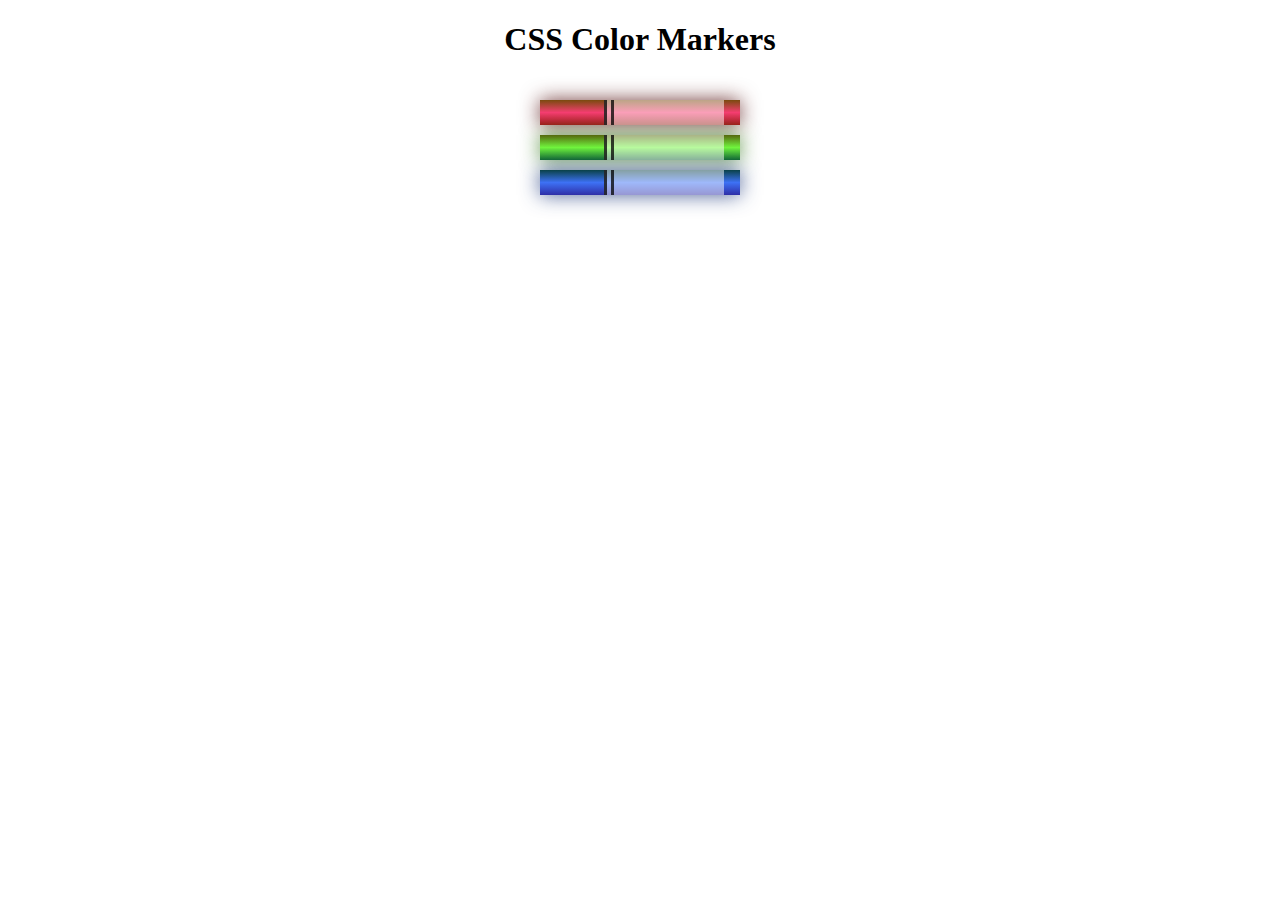
<file: Phase 1/3. Learn CSS Colors By Building a Set of Colored Markers/index.html>
<!DOCTYPE html>
<html lang="en">
  <head>
    <meta charset="utf-8">
    <meta name="viewport" content="width=device-width, initial-scale=1.0">
    <title>Colored Markers</title>
    <link rel="stylesheet" href="styles.css">
  </head>
  <body>
    <h1>CSS Color Markers</h1>
    <div class="container">
      <div class="marker red">
        <div class="cap"></div>
        <div class="sleeve"></div>
      </div>
      <div class="marker green">
        <div class="cap"></div>
        <div class="sleeve"></div>
      </div>
      <div class="marker blue">
        <div class="cap"></div>
        <div class="sleeve"></div>
      </div>
    </div>
  </body>
</html>
</file>
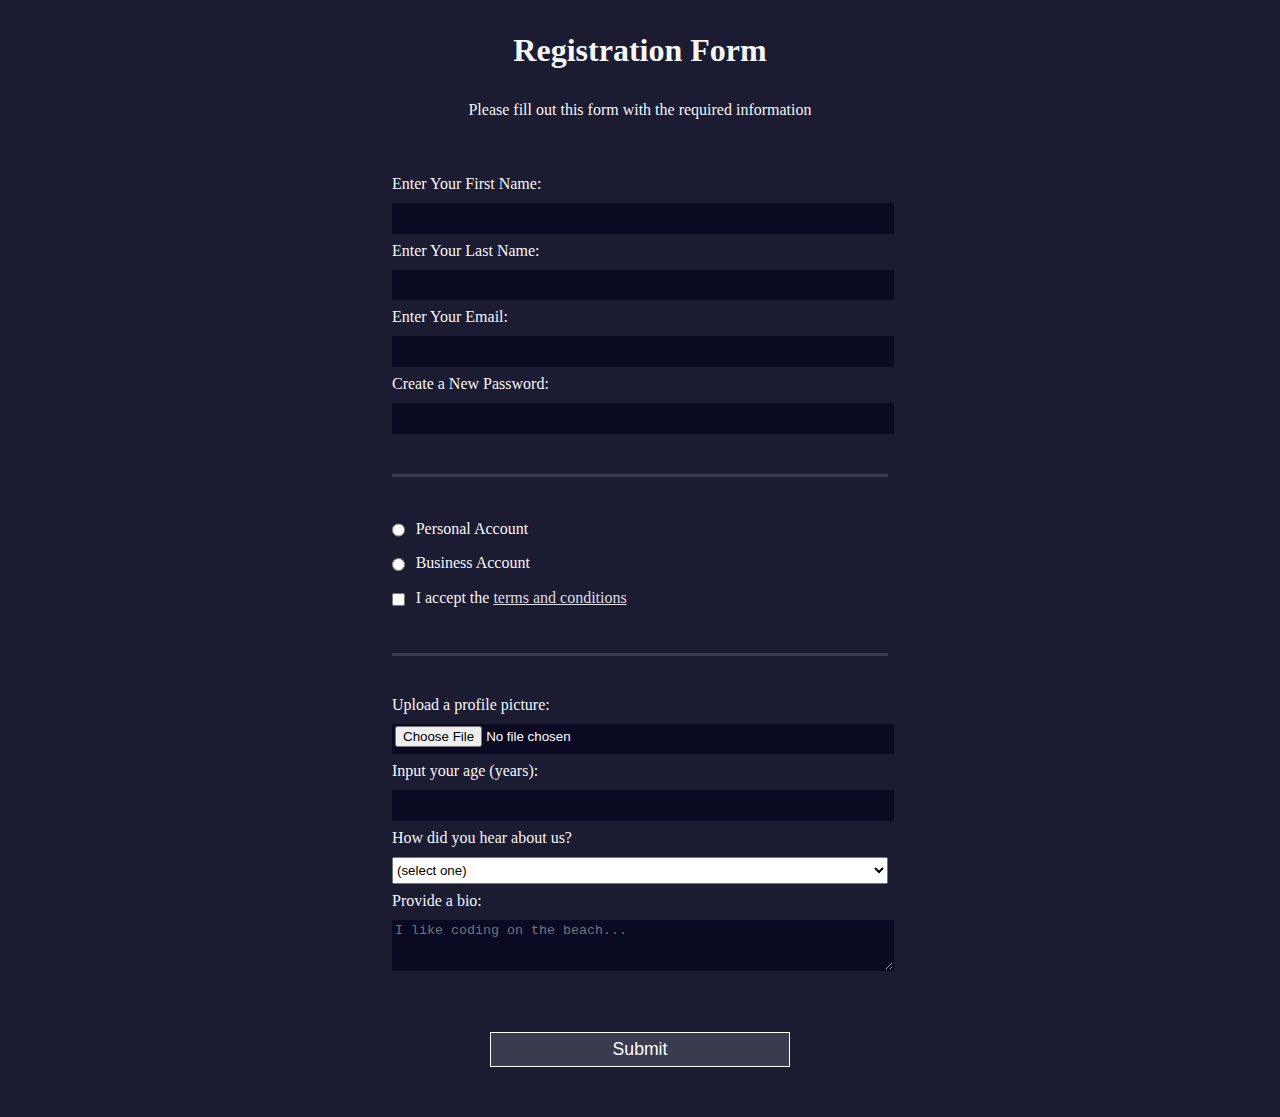
<file: Phase 1/4. Learn HTML Forms By Building A Registration Form/index.html>
<!DOCTYPE html>
<html lang="en">
  <head>
    <meta charset="UTF-8">
    <title>Registration Form</title>
    <link rel="stylesheet" href="styles.css" />
  </head>
  <body>
    <h1>Registration Form</h1>
    <p>Please fill out this form with the required information</p>
    <form method="post" action='https://register-demo.freecodecamp.org'>
      <fieldset>
        <label for="first-name">Enter Your First Name: <input id="first-name" name="first-name" type="text" required /></label>
        <label for="last-name">Enter Your Last Name: <input id="last-name" name="last-name" type="text" required /></label>
        <label for="email">Enter Your Email: <input id="email" name="email" type="email" required /></label>
        <label for="new-password">Create a New Password: <input id="new-password" name="new-password" type="password" pattern="[a-z0-5]{8,}" required /></label>
      </fieldset>
      <fieldset>
        <label for="personal-account"><input id="personal-account" type="radio" name="account-type" class="inline" /> Personal Account</label>
        <label for="business-account"><input id="business-account" type="radio" name="account-type" class="inline" /> Business Account</label>
        <label for="terms-and-conditions">
          <input id="terms-and-conditions" type="checkbox" required name="terms-and-conditions" class="inline" /> I accept the <a href="https://www.freecodecamp.org/news/terms-of-service/">terms and conditions</a>
        </label>
      </fieldset>
      <fieldset>
        <label for="profile-picture">Upload a profile picture: <input id="profile-picture" type="file" name="file" /></label>
        <label for="age">Input your age (years): <input id="age" type="number" name="age" min="13" max="120" /></label>
        <label for="referrer">How did you hear about us?
          <select id="referrer" name="referrer">
            <option value="">(select one)</option>
            <option value="1">freeCodeCamp News</option>
            <option value="2">freeCodeCamp YouTube Channel</option>
            <option value="3">freeCodeCamp Forum</option>
            <option value="4">Other</option>
          </select>
        </label>
        <label for="bio">Provide a bio:
          <textarea id="bio" name="bio" rows="3" cols="30" placeholder="I like coding on the beach..."></textarea>
        </label>
      </fieldset>
      <input type="submit" value="Submit" />
    </form>
  </body>
</html>
</file>
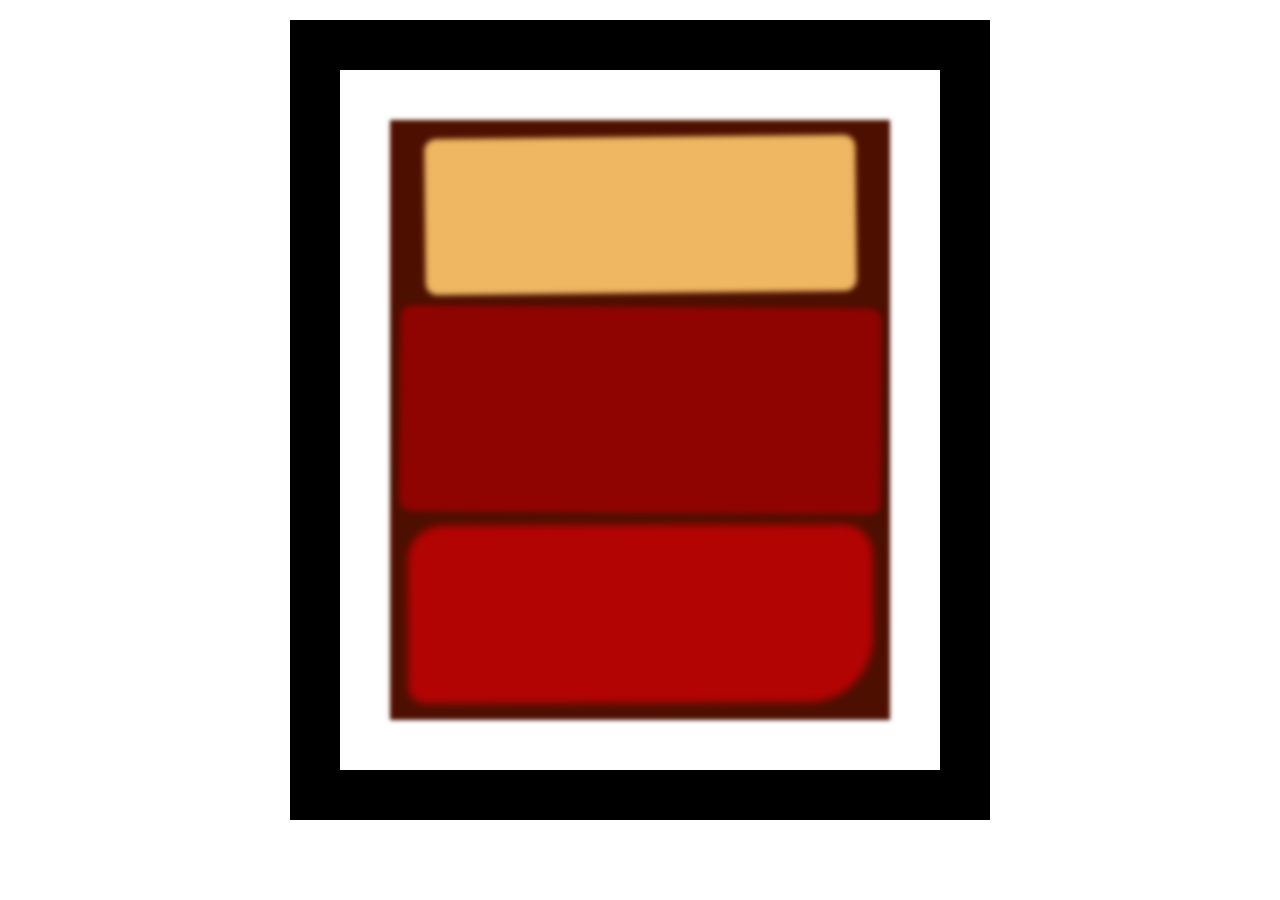
<file: Phase 2/1. Learn the CSS Box Model by Building a Rothko Painting/index.html>
<!DOCTYPE html>
<html lang="en">
  <head>
    <meta charset="UTF-8">
    <title>Rothko Painting</title>
    <link href="./styles.css" rel="stylesheet">
  </head>
  <body>
    <div class="frame">
      <div class="canvas">
        <div class="one"></div>
        <div class="two"></div>
        <div class="three"></div>
      </div>
    </div>
  </body>
</html>
</file>
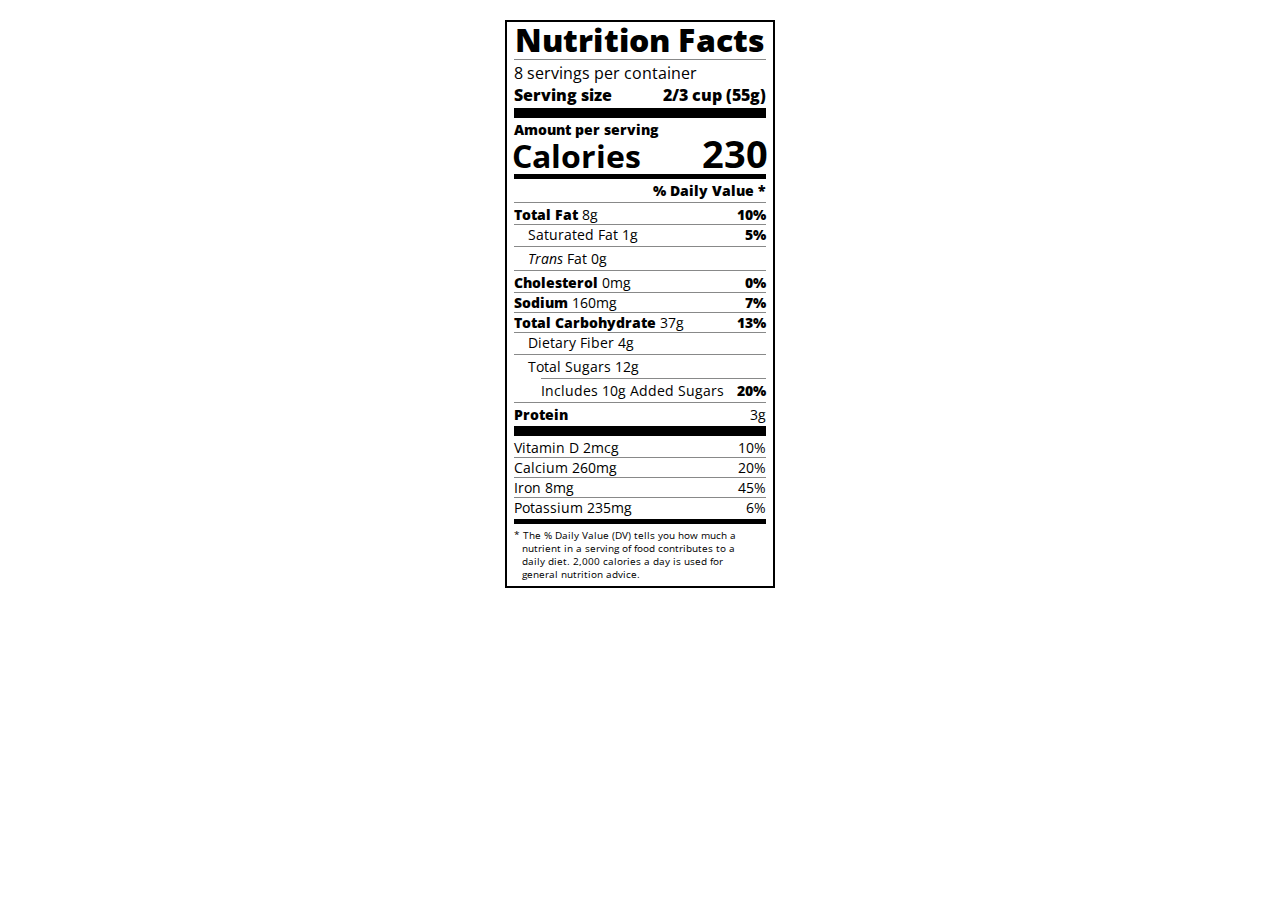
<file: Phase 2/3. Learn Typography by Building a Nutrition Label/index.html>
<!DOCTYPE html>
<html lang="en">

<head>
  <meta charset="UTF-8">
  <title>Nutrition Label</title>
  <link href="https://fonts.googleapis.com/css?family=Open+Sans:400,700,800" rel="stylesheet">
  <link href="./styles.css" rel="stylesheet">
</head>

<body>
  <div class="label">
    <header>
      <h1 class="bold">Nutrition Facts</h1>
      <div class="divider"></div>
      <p>8 servings per container</p>
      <p class="bold">Serving size <span>2/3 cup (55g)</span></p>
    </header>
    <div class="divider large"></div>
    <div class="calories-info">
      <div class="left-container">
        <h2 class="bold small-text">Amount per serving</h2>
        <p>Calories</p>
      </div>
      <span>230</span>
    </div>
    <div class="divider medium"></div>
    <div class="daily-value small-text">
      <p class="bold right no-divider">% Daily Value *</p>
      <div class="divider"></div>
      <p><span><span class="bold">Total Fat</span> 8g</span> <span class="bold">10%</span></p>
      <p class="indent no-divider">Saturated Fat 1g <span class="bold">5%</span></p>
      <div class="divider"></div>
      <p class="indent no-divider"><span><i>Trans</i> Fat 0g</span></p>
      <div class="divider"></div>
      <p><span><span class="bold">Cholesterol</span> 0mg</span> <span class="bold">0%</span></p>
      <p><span><span class="bold">Sodium</span> 160mg</span> <span class="bold">7%</span></p>
      <p><span><span class="bold">Total Carbohydrate</span> 37g</span> <span class="bold">13%</span></p>
      <p class="indent no-divider">Dietary Fiber 4g</p>
      <div class="divider"></div>
      <p class="indent no-divider">Total Sugars 12g</p>
      <div class="divider double-indent"></div>
      <p class="double-indent no-divider">Includes 10g Added Sugars <span class="bold">20%</span>
      <div class="divider"></div>
      <p class="no-divider"><span class="bold">Protein</span> 3g</p>
      <div class="divider large"></div>
      <p>Vitamin D 2mcg <span>10%</span></p>
      <p>Calcium 260mg <span>20%</span></p>
      <p>Iron 8mg <span>45%</span></p>
      <p class="no-divider">Potassium 235mg <span>6%</span></p>
    </div>
    <div class="divider medium"></div>
    <p class="note">* The % Daily Value (DV) tells you how much a nutrient in a serving of food contributes to a daily
      diet. 2,000 calories a day is used for general nutrition advice.</p>
  </div>
</body>
</html>
</file>
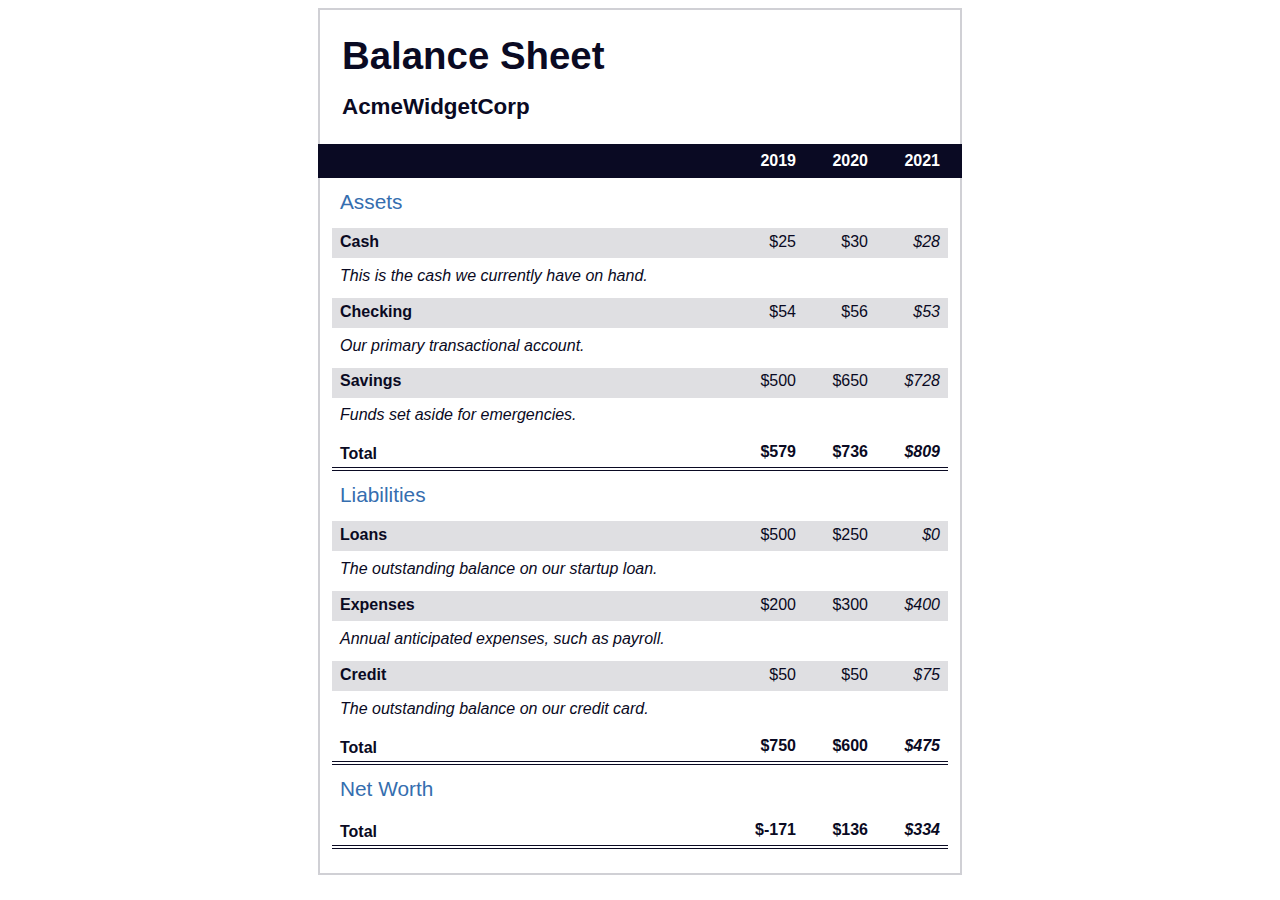
<file: Phase 3/1. Learn More About CSS Pseudo Selectors By Building A Balance Sheet/index.html>
<!DOCTYPE html>
<html lang="en">
  <head>
    <meta charset="UTF-8">
    <meta name="viewport" content="width=device-width, initial-scale=1.0">
    <title>Balance Sheet</title>
    <link rel="stylesheet" href="styles.css">
  </head>
  <body>
    <main>
      <section>
        <h1>
          <span class="flex">
            <span>AcmeWidgetCorp</span>
            <span>Balance Sheet</span>
          </span>
        </h1>
        <div id="years" aria-hidden="true">
          <span class="year">2019</span>
          <span class="year">2020</span>
          <span class="year">2021</span>
        </div>
        <div class="table-wrap">
          <table>
            <caption>Assets</caption>
            <thead>
              <tr>
                <td></td>
                <th><span class="sr-only year">2019</span></th>
                <th><span class="sr-only year">2020</span></th>
                <th class="current"><span class="sr-only year">2021</span></th>
              </tr>
            </thead>
            <tbody>
              <tr class="data">
                <th>Cash <span class="description">This is the cash we currently have on hand.</span></th>
                <td>$25</td>
                <td>$30</td>
                <td class="current">$28</td>
              </tr>
              <tr class="data">
                <th>Checking <span class="description">Our primary transactional account.</span></th>
                <td>$54</td>
                <td>$56</td>
                <td class="current">$53</td>
              </tr>
              <tr class="data">
                <th>Savings <span class="description">Funds set aside for emergencies.</span></th>
                <td>$500</td>
                <td>$650</td>
                <td class="current">$728</td>
              </tr>
              <tr class="total">
                <th>Total <span class="sr-only">Assets</span></th>
                <td>$579</td>
                <td>$736</td>
                <td class="current">$809</td>
              </tr>
            </tbody>
          </table>
          <table>
            <caption>Liabilities</caption>
            <thead>
              <tr>
              <td></td>
              <th><span class="sr-only">2019</span></th>
              <th><span class="sr-only">2020</span></th>
              <th><span class="sr-only">2021</span></th>
              </tr>
            </thead>
            <tbody>
              <tr class="data">
                <th>Loans <span class="description">The outstanding balance on our startup loan.</span></th>
                <td>$500</td>
                <td>$250</td>
                <td class="current">$0</td>
              </tr>
              <tr class="data">
                <th>Expenses <span class="description">Annual anticipated expenses, such as payroll.</span></th>
                <td>$200</td>
                <td>$300</td>
                <td class="current">$400</td>
              </tr>
              <tr class="data">
                <th>Credit <span class="description">The outstanding balance on our credit card.</span></th>
                <td>$50</td>
                <td>$50</td>
                <td class="current">$75</td>
              </tr>
              <tr class="total">
                <th>Total <span class="sr-only">Liabilities</span></th>
                <td>$750</td>
                <td>$600</td>
                <td class="current">$475</td>
              </tr>
            </tbody>
          </table>
          <table>
            <caption>Net Worth</caption>
            <thead>
              <tr>
              <td></td>
              <th><span class="sr-only">2019</span></th>
              <th><span class="sr-only">2020</span></th>
              <th><span class="sr-only">2021</span></th>
              </tr>
            </thead>
            <tbody>
              <tr class="total">
                <th>Total <span class="sr-only">Net Worth</span></th>
                <td>$-171</td>
                <td>$136</td>
                <td class="current">$334</td>
              </tr>
            </tbody>
          </table>
        </div>
      </section>
    </main>
  </body>
</html>
</file>
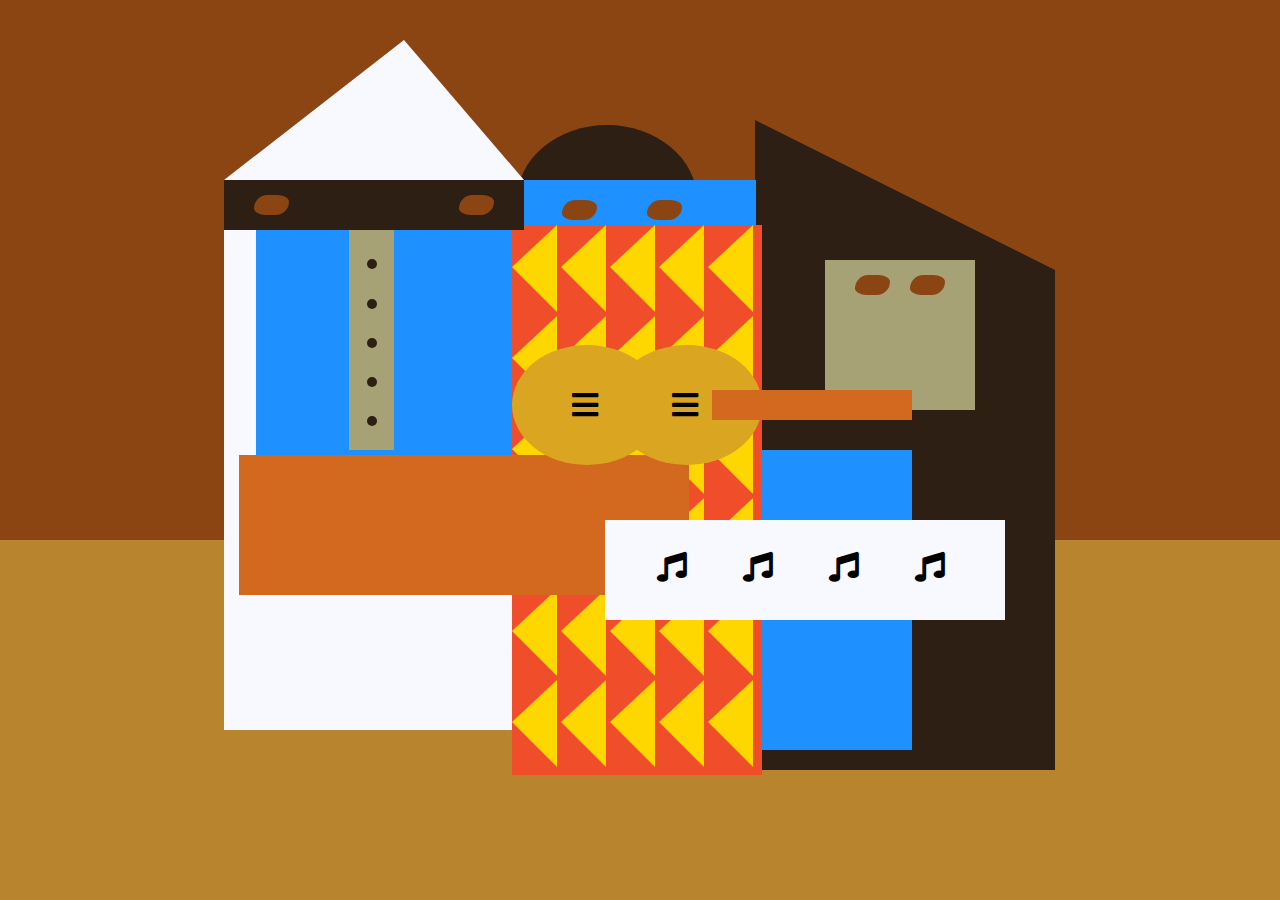
<file: Phase 3/2. Learn Intermediate CSS by Building a Picasso Painting/index.html>
<!DOCTYPE html>
<html lang="en">
  <head>
    <meta charset="utf-8">
    <title>Picasso Painting</title>
    <link rel="stylesheet" href="./styles.css" />
    <link rel="stylesheet" href="https://use.fontawesome.com/releases/v5.8.2/css/all.css">
  </head>
  <body>
    <div id="back-wall"></div>
    <div class="characters">
      <div id="offwhite-character">
        <div id="white-hat"></div>
        <div id="black-mask">
          <div class="eyes left"></div>
          <div class="eyes right"></div>
        </div>
        <div id="gray-instrument">
          <div class="black-dot"></div>
          <div class="black-dot"></div>
          <div class="black-dot"></div>
          <div class="black-dot"></div>
          <div class="black-dot"></div>
        </div>
        <div id="tan-table"></div>
      </div>
      <div id="black-character">
        <div id="black-hat"></div>
        <div id="gray-mask">
          <div class="eyes left"></div>
          <div class="eyes right"></div>
        </div>
        <div id="white-paper">
          <i class="fas fa-music"></i>
          <i class="fas fa-music"></i>
          <i class="fas fa-music"></i>
          <i class="fas fa-music"></i>
        </div>
      </div>
      <div class="blue" id="blue-left"></div>
      <div class="blue" id="blue-right"></div>
      <div id="orange-character">
        <div id="black-round-hat"></div>
        <div id="eyes-div">
          <div class="eyes left"></div>
          <div class="eyes right"></div>
        </div>
        <div id="triangles">
          <div class="triangle"></div>
          <div class="triangle"></div>
          <div class="triangle"></div>
          <div class="triangle"></div>
          <div class="triangle"></div>
          <div class="triangle"></div>
          <div class="triangle"></div>
          <div class="triangle"></div>
          <div class="triangle"></div>
          <div class="triangle"></div>
          <div class="triangle"></div>
          <div class="triangle"></div>
          <div class="triangle"></div>
          <div class="triangle"></div>
          <div class="triangle"></div>
          <div class="triangle"></div>
          <div class="triangle"></div>
          <div class="triangle"></div>
          <div class="triangle"></div>
          <div class="triangle"></div>
          <div class="triangle"></div>
          <div class="triangle"></div>
          <div class="triangle"></div>
          <div class="triangle"></div>
          <div class="triangle"></div>
          <div class="triangle"></div>
          <div class="triangle"></div>
          <div class="triangle"></div>
          <div class="triangle"></div>
          <div class="triangle"></div>
        </div>
        <div id="guitar">
          <div class="guitar" id="guitar-left">
            <i class="fas fa-bars"></i>
          </div>
          <div class="guitar" id="guitar-right">
            <i class="fas fa-bars"></i>
          </div>
          <div id="guitar-neck"></div>
        </div>
      </div>
    </div>
  </body>
</html>
</file>
<file: Phase 1/3. Learn CSS Colors By Building a Set of Colored Markers/styles.css>
h1 {
  text-align: center;
}

.container {
  background-color: rgb(255, 255, 255);
  padding: 10px 0;
}

.marker {
  width: 200px;
  height: 25px;
  margin: 10px auto;
}

.cap {
  width: 60px;
  height: 25px;
}

.sleeve {
  width: 110px;
  height: 25px;
  background-color: rgba(255, 255, 255, 0.5);
  border-left: 10px double rgba(0, 0, 0, 0.75);
}

.cap, .sleeve {
  display: inline-block;
}

.red {
  background: linear-gradient(rgb(122, 74, 14), rgb(245, 62, 113), rgb(162, 27, 27));
  box-shadow: 0 0 20px 0 rgba(83, 14, 14, 0.8);
}

.green {
  background: linear-gradient(#55680D, #71F53E, #116C31);
  box-shadow: 0 0 20px 0 #3B7E20CC;
}

.blue {
  background: linear-gradient(hsl(186, 76%, 16%), hsl(223, 90%, 60%), hsl(240, 56%, 42%));
  box-shadow: 0 0 20px 0 hsla(223,59%,31%,0.8);
}
</file>
<file: Phase 1/4. Learn HTML Forms By Building A Registration Form/styles.css>
body {
  width: 100%;
  height: 100vh;
  margin: 0;
  background-color: #1b1b32;
  color: #f5f6f7;
  font-family: Tahoma;
  font-size: 16px;
}

h1, p {
  margin: 1em auto;
  text-align: center;
}

form {
  width: 60vw;
  max-width: 500px;
  min-width: 300px;
  margin: 0 auto;
  padding-bottom: 2em;
}

fieldset {
  border: none;
  padding: 2rem 0;
  border-bottom: 3px solid #3b3b4f;
}

fieldset:last-of-type {
  border-bottom: none;
}

label {
  display: block;
  margin: 0.5rem 0;
}

input,
textarea,
select {
  margin: 10px 0 0 0;
  width: 100%;
  min-height: 2em;
}

input, textarea {
  background-color: #0a0a23;
  border: 1px solid #0a0a23;
  color: #ffffff;
}

.inline {
  width: unset;
  margin: 0 0.5em 0 0;
  vertical-align: middle;
}

input[type="submit"] {
  display: block;
  width: 60%;
  margin: 1em auto;
  height: 2em;
  font-size: 1.1rem;
  background-color: #3b3b4f;
  border-color: white;
  min-width: 300px;
}

input[type="file"] {
  padding: 1px 2px;
}

a{
  color:#dfdfe2;
}
</file>
<file: Phase 2/1. Learn the CSS Box Model by Building a Rothko Painting/styles.css>
.canvas {
  width: 500px;
  height: 600px;
  background-color: #4d0f00;
  overflow: hidden;
  filter: blur(2px);
}

.frame {
  border: 50px solid black;
  width: 500px;
  padding: 50px;
  margin: 20px auto;
}

.one {
  width: 425px;
  height: 150px;
  background-color: #efb762;
  margin: 20px auto;
  box-shadow: 0 0 3px 3px #efb762;
  border-radius: 9px;
  transform: rotate(-0.6deg);
}

.two {
  width: 475px;
  height: 200px;
  background-color: #8f0401;
  margin: 0 auto 20px;
  box-shadow: 0 0 3px 3px #8f0401;
  border-radius: 8px 10px;
  transform: rotate(0.4deg);
}

.one, .two {
  filter: blur(1px);
}

.three {
  width: 91%;
  height: 28%;
  background-color: #b20403;
  margin: auto;
  filter: blur(2px);
  box-shadow: 0 0 5px 5px #b20403;
  border-radius: 30px 25px 60px 12px;
transform: rotate(-0.2deg)
}
</file>
<file: Phase 2/3. Learn Typography by Building a Nutrition Label/styles.css>
* {
  box-sizing: border-box;
}

html {
  font-size: 16px;
}

body {
  font-family: 'Open Sans', sans-serif;
}

.label {
  border: 2px solid black;
  width: 270px;
  margin: 20px auto;
  padding: 0 7px;
}

header h1 {
  text-align: center;
  margin: -4px 0;
  letter-spacing: 0.15px
}

p {
  margin: 0;
  display: flex;
  justify-content: space-between;
}

.divider {
  border-bottom: 1px solid #888989;
  margin: 2px 0;
}

.bold {
  font-weight: 800;
}

.large {
  height: 10px;
}

.large, .medium {
  background-color: black;
  border: 0;
}

.medium {
  height: 5px;
}

.small-text {
  font-size: 0.85rem;
}


.calories-info {
  display: flex;
  justify-content: space-between;
  align-items: flex-end;
}

.calories-info h2 {
  margin: 0;
}

.left-container p {
  margin: -5px -2px;
  font-size: 2em;
  font-weight: 700;
}

.calories-info span {
  margin: -7px -2px;
  font-size: 2.4em;
  font-weight: 700;
}

.right {
  justify-content: flex-end;
}

.indent {
  margin-left: 1em;
}

.double-indent {
  margin-left: 2em;
}

.daily-value p:not(.no-divider) {
  border-bottom: 1px solid #888989;
}

.note {
  font-size: 0.6rem;
  margin: 5px 0;
  padding: 0 8px;
  text-indent: -8px;
}
</file>
<file: Phase 3/1. Learn More About CSS Pseudo Selectors By Building A Balance Sheet/styles.css>
span[class~="sr-only"] {
  border: 0 !important;
  clip: rect(1px, 1px, 1px, 1px) !important;
  clip-path: inset(50%) !important;
  height: 1px !important;
  width: 1px !important;
  position: absolute !important;
  overflow: hidden !important;
  white-space: nowrap !important;
  padding: 0 !important;
  margin: -1px !important;
}

html {
  box-sizing: border-box;
}

body {
  font-family: sans-serif;
  color: #0a0a23;
}

h1 {
  max-width: 37.25rem;
  margin: 0 auto;
  padding: 1.5rem 1.25rem;
}

h1 .flex {
  display: flex;
  flex-direction: column-reverse;
  gap: 1rem;
}

h1 .flex span:first-of-type {
  font-size: 0.7em;
}

h1 .flex span:last-of-type {
  font-size: 1.2em;
}

section {
  max-width: 40rem;
  margin: 0 auto;
  border: 2px solid #d0d0d5;
}

#years {
  display: flex;
  justify-content: flex-end;
  position: sticky;
  z-index: 999;
  top: 0;
  background: #0a0a23;
  color: #fff;
  padding: 0.5rem calc(1.25rem + 2px) 0.5rem 0;
  margin: 0 -2px;
}

#years span[class] {
  font-weight: bold;
  width: 4.5rem;
  text-align: right;
}

.table-wrap {
  padding: 0 0.75rem 1.5rem 0.75rem;
}

table {
  border-collapse: collapse;
  border: 0;
  width: 100%;
  position: relative;
  margin-top: 3rem;
}

table caption {
  color: #356eaf;
  font-size: 1.3em;
  font-weight: normal;
  position: absolute;
  top: -2.25rem;
  left: 0.5rem;
}

tbody td {
  width: 100vw;
  min-width: 4rem;
  max-width: 4rem;
}

tbody th {
  width: calc(100% - 12rem);
}

tr[class="total"] {
  border-bottom: 4px double #0a0a23;
  font-weight: bold;
}

tr[class="total"] th {
  text-align: left;
  padding: 0.5rem 0 0.25rem 0.5rem;
}

tr.total td {
  text-align: right;
  padding: 0 0.25rem;
}

tr.total td:nth-of-type(3) {
  padding-right: 0.5rem;
}

tr.total:hover {
  background-color: #99c9ff;
}

td.current {
  font-style: italic;
}

tr.data {
  background-image: linear-gradient(to bottom, #dfdfe2 1.845rem, white 1.845rem);
}

tr.data th {
  text-align: left;
  padding-top: 0.3rem;
  padding-left: 0.5rem;
}

tr.data th .description {
  display: block;
  font-weight: normal;
  font-style: italic;
  padding: 1rem 0 0.75rem;
  margin-right: -13.5rem;
}

tr.data td {
  vertical-align: top;
  padding: 0.3rem 0.25rem 0;
  text-align: right;
}

tr.data td:last-of-type{
  padding-right: 0.5rem;
}
</file>
<file: Phase 3/2. Learn Intermediate CSS by Building a Picasso Painting/styles.css>
body {
  background-color: rgb(184, 132, 46);
}

#back-wall {
  background-color: #8B4513;
  width: 100%;
  height: 60%;
  position: absolute;
  top: 0;
  left: 0;
  z-index: -1;
}

#offwhite-character {
  width: 300px;
  height: 550px;
  background-color: GhostWhite;
  position: absolute;
  top: 20%;
  left: 17.5%;
}

#white-hat {
  width: 0;
  height: 0;
  border-style: solid;
  border-width: 0 120px 140px 180px;
  border-top-color: transparent;
  border-right-color: transparent;
  border-bottom-color: GhostWhite;
  border-left-color: transparent;
  position: absolute;
  top: -140px;
  left: 0;
}

#black-mask {
  width: 100%;
  height: 50px;
  background-color: rgb(45, 31, 19);
  position: absolute;
  top: 0;
  left: 0;
  z-index: 1;
}

#gray-instrument {
  width: 15%;
  height: 40%;
  background-color: rgb(167, 162, 117);
  position: absolute;
  top: 50px;
  left: 125px;
  z-index: 1;
}

.black-dot {
  width: 10px;
  height: 10px;
  background-color: rgb(45, 31, 19);
  border-radius: 50%;
  display: block;
  margin: auto;
  margin-top: 65%;
}

#tan-table {
  width: 450px;
  height: 140px;
  background-color: #D2691E;
  position: absolute;
  top: 275px;
  left: 15px;
  z-index: 1;
}

#black-character {
  width: 300px;
  height: 500px;
  background-color: rgb(45, 31, 19);
  position: absolute;
  top: 30%;
  left: 59%;
}

#black-hat {
  width: 0;
  height: 0;
  border-style: solid;
  border-width: 150px 0 0 300px;
  border-top-color: transparent;
  border-right-color: transparent;
  border-bottom-color: transparent;
  border-left-color: rgb(45, 31, 19);
  position: absolute;
  top: -150px;
  left: 0;
}

#gray-mask {
  width: 150px;
  height: 150px;
  background-color: rgb(167, 162, 117);
  position: absolute;
  top: -10px;
  left: 70px;
}

#white-paper {
  width: 400px;
  height: 100px;
  background-color: GhostWhite;
  position: absolute;
  top: 250px;
  left: -150px;
  z-index: 1;
}

.fa-music {
  display: inline-block;
  margin-top: 8%;
  margin-left: 13%;
}

.blue {
  background-color: #1E90FF;
}

#blue-left {
  width: 500px;
  height: 300px;
  position: absolute;
  top: 20%;
  left: 20%;
}

#blue-right {
  width: 400px;
  height: 300px;
  position: absolute;
  top: 50%;
  left: 40%;
}

#orange-character {
  width: 250px;
  height: 550px;
  background-color: rgb(240, 78, 42);
  position: absolute;
  top: 25%;
  left: 40%;
}

#black-round-hat {
  width: 180px;
  height: 150px;
  background-color: rgb(45, 31, 19);
  border-radius: 50%;
  position: absolute;
  top: -100px;
  left: 5px;
  z-index: -1;
}

#eyes-div {
  width: 180px;
  height: 50px;
  position: absolute;
  top: -40px;
  left: 20px;
  z-index: 3;
}

#triangles {
  width: 250px;
  height: 550px;
}

.triangle {
  width: 0;
  height: 0;
  border-style: solid;
  border-width: 42px 45px 45px 0;
  border-top-color: transparent;
  border-right-color: Gold; /* yellow */
  border-bottom-color: transparent;
  border-left-color: transparent;
  display: inline-block;
}

#guitar {
  width: 100%;
  height: 100px;
  position: absolute;
  top: 120px;
  left: 0px;
  z-index: 3;
}

.guitar {
  width: 150px;
  height: 120px;
  background-color: Goldenrod;
  border-radius: 50%;
}

#guitar-left {
  position: absolute;
  left: 0px;
}

#guitar-right {
  position: absolute;
  left: 100px;
}

.fa-bars {
  display: block;
  margin-top: 30%;
  margin-left: 40%;
}

#guitar-neck {
  width: 200px;
  height: 30px;
  background-color: #D2691E;
  position: absolute;
  top: 45px;
  left: 200px;
  z-index: 3;
}

.eyes {
  width: 35px;
  height: 20px;
  background-color: #8B4513;
  border-radius: 20px 50%;
}

.right {
  position: absolute;
  top: 15px;
  right: 30px;
}

.left {
  position: absolute;
  top: 15px;
  left: 30px;
}

.fas{
  font-size: 30px;
}
</file>
